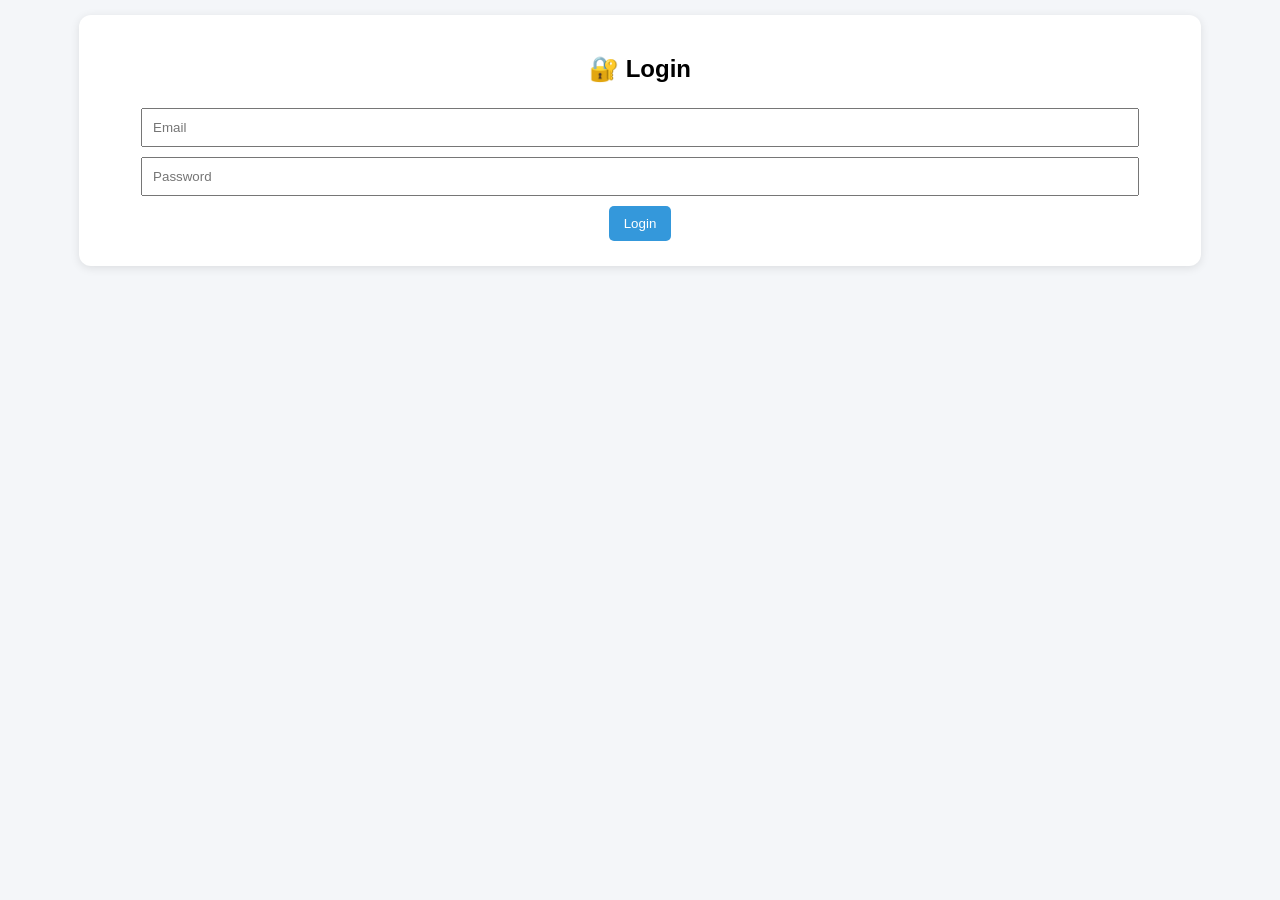
<file: index.html>
<!DOCTYPE html>
<html>
<head>
    <title>ELMS Dashboard</title>
    <link rel="stylesheet" href="style.css">
</head>
<body>

<div class="container">

    <!-- LOGIN -->
    <div id="loginBox" class="card">
        <h2>🔐 Login</h2>

        <input id="email" placeholder="Email">
        <input id="password" type="password" placeholder="Password">

        <button onclick="login()">Login</button>
    </div>

    <!-- DASHBOARD -->
    <div id="dash" class="hidden">

        <div class="topbar">
            <h2>👨‍💼 Employee Dashboard</h2>
            <button onclick="logout()">Logout</button>
        </div>

        <div class="grid">

            <!-- APPLY LEAVE -->
            <div class="card">
                <h3>📝 Apply Leave</h3>

                <input id="type" placeholder="Leave Type">
                <input id="start" type="date">
                <input id="end" type="date">

                <button onclick="applyLeave()">Submit</button>
            </div>

            <!-- MY LEAVES -->
            <div class="card">
                <h3>📄 My Leaves</h3>
                <button onclick="loadLeaves()">Refresh</button>
                <div id="leaveList"></div>
            </div>

        </div>

        <!-- MANAGER -->
        <div class="card manager">
            <h3>👨‍💼 Manager Panel</h3>
            <button onclick="loadManager()">Load All Requests</button>
            <div id="managerList"></div>
        </div>

    </div>

</div>

<script src="script.js"></script>
</body>
</html>
</file>
<file: style.css>
body {
    font-family: Arial;
    background: #f4f6f9;
    margin: 0;
}

.container {
    width: 90%;
    margin: auto;
    text-align: center;
}

/* CARD STYLE */
.card {
    background: white;
    padding: 20px;
    margin: 15px;
    border-radius: 12px;
    box-shadow: 0 2px 10px rgba(0,0,0,0.1);
}

/* TOP BAR */
.topbar {
    display: flex;
    justify-content: space-between;
    align-items: center;
    background: #2c3e50;
    color: white;
    padding: 10px 20px;
    border-radius: 10px;
}

/* GRID */
.grid {
    display: flex;
    justify-content: space-around;
}

/* INPUT */
input {
    width: 90%;
    padding: 10px;
    margin: 5px;
}

/* BUTTON */
button {
    padding: 10px 15px;
    background: #3498db;
    color: white;
    border: none;
    margin: 5px;
    cursor: pointer;
    border-radius: 5px;
}

button:hover {
    background: #2980b9;
}

/* HIDDEN */
.hidden {
    display: none;
}

/* MANAGER SECTION */
.manager {
    margin-top: 20px;
}

/* LEAVE ITEM */
.leave-item {
    background: #ecf0f1;
    padding: 8px;
    margin: 5px;
    border-radius: 5px;
}
</file>
